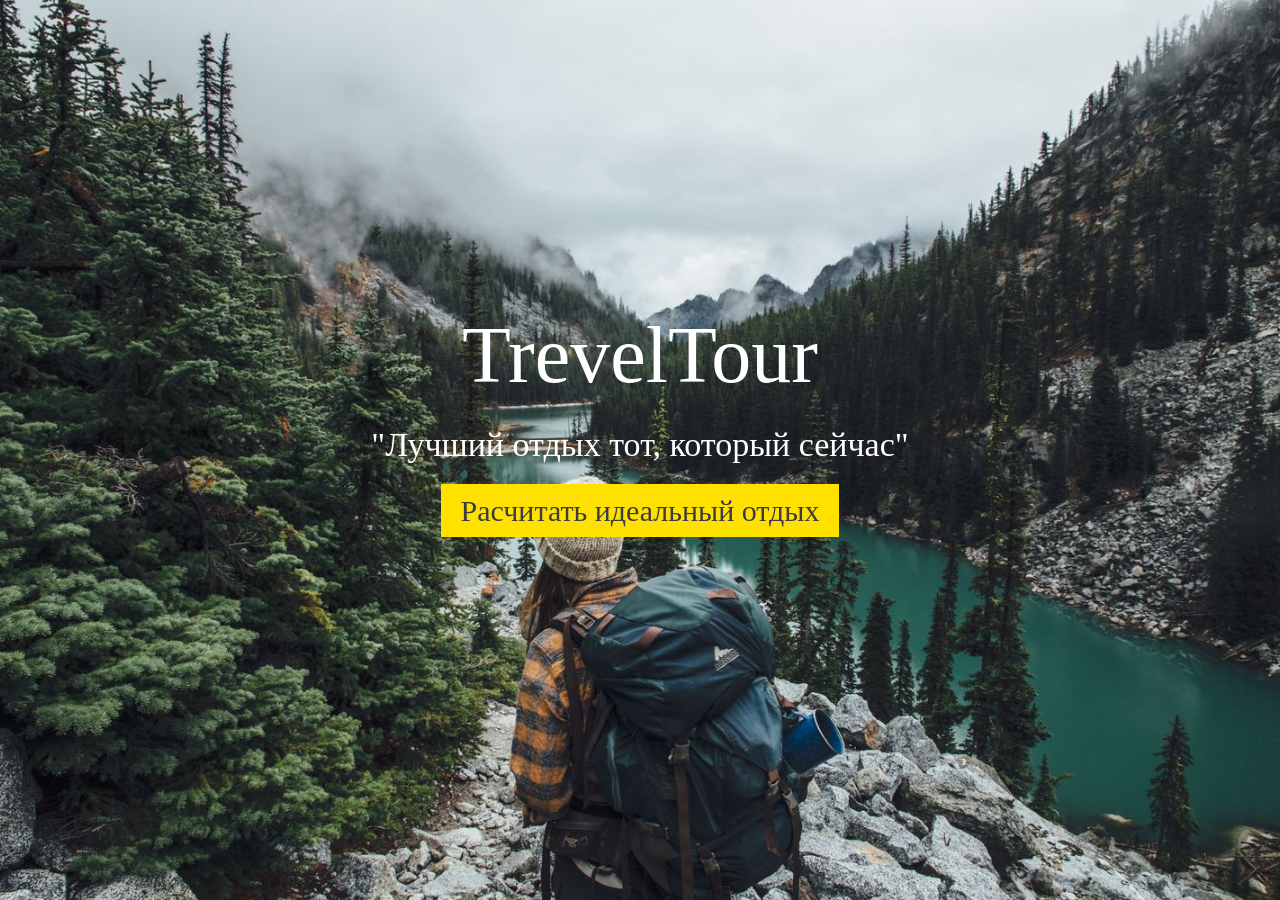
<file: TRAVEL/index.html>
<!DOCTYPE html>
<html lang="en">
<head>
    <meta charset="UTF-8">
    <meta http-equiv="X-UA-Compatible" content="IE=edge">
    <meta name="viewport" content="width=device-width, initial-scale=1.0">
    <link rel="stylesheet" href="css/reset.css">
    <link rel="stylesheet" href="css/setka.css">
    <link rel="stylesheet" href="css/main.css">
    <title>Document</title>
</head>
<body>
    
    <header class="header">
        <div class="row align__items__center justify__content__center header__block">
            <div class="col-6">
                <h1 class="header__title">TrevelTour</h1>
                <h2 class="header__subtitle">"Лучший отдых тот, который сейчас"</h2>
                <a class="header__link" href="calc.html">Расчитать идеальный отдых</a>
            </div>
        </div>
    </header>

</body>
</html>
</file>
<file: TRAVEL/css/setka.css>
.container, .container-full {
    width: 100%;
    margin: 0 auto;
    padding-left: 15px;
	padding-right: 15px;
    box-sizing: border-box;
}


.row {
    display: flex;
    flex-wrap: wrap;
    /* flex-direction: column; */
}

.align__items__center {
	align-items: center;
}
.justify__content__between {
	justify-content: space-between;
}

.justify__content__center {
	justify-content: center;
}

.justify__content__end {
	justify-content: flex-end;
}

.col {
    padding-left: 10px;
    padding-right: 10px;
    box-sizing: border-box;
}

.col-1, .col-2, .col-3, .col-4, .col-5, .col-6, .col-7, .col-8, .col-9, .col-10, .col-11, .col-12 {
    padding-left: 10px;
    padding-right: 10px;
    box-sizing: border-box;
    width: 100%;
}

@media(min-width:576px) {
	.container, .container-full {
		max-width: 90%;
	}
}

@media(min-width:771px) {
	.container {
		max-width: 90%;
	}
	
	.col-1 {
		flex: 0 0 8.333333%; 
		max-width: 8.333333%;
	}
	
	.col-2 {
		flex: 0 0 16.666667%; 
		max-width: 16.666667%;
	}
	
	.col-3 {
		flex: 0 0 25%;
		max-width: 25%;
	}
	
	.col-4 {
		flex: 0 0 33.333333%;
		max-width: 33.333333%;
	}
	
	.col-5 {
		flex: 0 0 41.666667%;
		max-width: 41.666667%;
	}
	
	.col-6 {
		flex: 0 0 50%;
		max-width: 50%;
	}
	
	.col-7 {
		flex: 0 0 58.333333%;
		max-width: 58.333333%;
	}
	
	.col-8 {
		flex: 0 0 66.666667%;
		max-width: 66.666667%;
	}
	.col-9 {
		flex: 0 0 75%; 
		max-width: 75%;
	}
	.col-10 {
		flex: 0 0 83.333333%;
		max-width: 83.333333%;
	}
	
	.col-11 {
		flex: 0 0 91.666667%;
		max-width: 91.666667%;
	}
	
	.col-12 {
		flex: 0 0 100%; 
		max-width: 100%;
	}
	
}

@media(min-width:992px) {
	.container {
		max-width: 85%;
	}
}

@media(min-width:1200px) {
	.container {
		max-width: 85%;
	}
}

@media(min-width:1440px) {
	.container {
		max-width: 85%;
	}
}
</file>
<file: TRAVEL/css/main.css>
.header {
    width: 100%;
    height: 100vh;
    background: url("../img/fon.jpg") no-repeat center;
    background-size: cover;
    text-align: center;
}
.header__title {
    color: #fff;
    font-size: 80px;
    line-height: 80px;
    margin-bottom: 30px;
    
}
.header__block {
    top: 35%;
    position: relative;
}
.header__subtitle {
    color: #fff;
    font-size: 34px;
    line-height: 1.2;
    padding-bottom: 30px;
}
.header__link {
    color: #3c3c3c;
    background-color: #ffe100;
    box-shadow: none;
    border: none;
    font-size: 30px;
    padding: 10px 20px;
}

/*Калькулятор*/
/* .mySlides {
	display: none;
} */
.fade {
	-webkit-animation-name: fade;
	-webkit-animation-duration: 1.5s;
	animation-name: fade;
	animation-duration: 1.5s;
}
.container-b {
	width: 100%;
	padding: 0 15px;
}
.block__head {
	width: 100%;
	background-color: #ececec;
}
.calc__title2 {
	padding: 10px;
	line-height: 1.2;
	font-size: 21px;
}
.form__option {
	padding: 20px 0 5px 0;
	line-height: 1.2;
	font-size: 15px;
}
h3 span{
	color: red;
}
.col-5 img {
	width: 90%;
	margin: 15px;
}
.next__but {
	margin-top: 10px;
	background-color: #008a00;
	color: #ffffff;
	padding: 10px 25px;
	line-height: 1.5;
	font-size: 20px;
	box-shadow: none;
	border: none;
	cursor: pointer;
	float: right;
}
.prev__but {
	margin-top: 10px;
	background-color: #dfdfdf;
	color: #000000;
	padding: 10px 25px;
	line-height: 1.5;
	font-size: 20px;
	box-shadow: none;
	border: none;
	cursor: pointer;
	float: left;
}
.next__but:hover {
	background-color: #c2ffbd;
	color: #000000;
}
.block {
	width: 90%;
	height: 85%;
	border: solid 1px #8a8a8a;
	border-radius: 5px;
	margin: 5px 0;
	padding: 5px;
}
.room__text {
	padding: 0 25px 35px;
}
.discount__title {
	background: #ffdd6f;
	width: 87%;
	height: 90%;
	margin: 10px;
	padding: 10px;
}
.discount__ava {
	width: 90%!important;
	height: 85px;
	padding-left: 10px;
	border-radius: 50%;
}
.text__discount__box{
	width: 88%;
	background-color: #ffffff;
	box-shadow: 0 0 5px rgba(0,0,0,0.5);
	margin-left: 10px;
	padding: 10px;
}
/*скока ночей*/
.slider {
    -webkit-appearance: none;
    appearance: none;
    width: 100%;
    height: 15px;
    background: #d3d3d3;
    outline: none;
    opacity: 0.7;
    -webkit-transition: .2s;
    transition: opacity .2s;
}
.slider:hover {
    opacity: 1;
}
.slider::-webkit-slider-thumb {
    -webkit-appearance: none;
    appearance: none;
    width: 25px;
    height: 25px;
    background: #ffffff;
    cursor: pointer;
    border-radius: 50%;
    border: 1px solid black;
}

.slider::-moz-range-thumb {
    width: 25px;
    height: 25px;
    background: #4CAF50;
    cursor: pointer;
}

/*чо ещё надо?*/
.comment__need {
	width: 100%;
	height: 150px;
	border: 1px solid black;
	border-radius: 10px;
}
.form__title3__last {
	color:#00007f;
	font-family: Arial;
	font-size: 25px;
	line-height: 1.2;
	text-align: center;
}
/*форма обратки*/
.cost__but {
	margin-top: 10px;
	background-color: #ebd800;
	color: #000000;
	line-height: 1.5;
	font-size: 20px;
	box-shadow: none;
	border: none;
	cursor: pointer;
	text-align: center;
}
.cost__but:hover {
	background-color: #fff9a2;
}
.form__contact__block {
	width: 94%;
	border: solid 1px #8a8a8a;
	border-radius: 5px;
	margin: 5px 0;
	padding: 5px;
}
.form__label {
	color: #000000;
}
</file>
